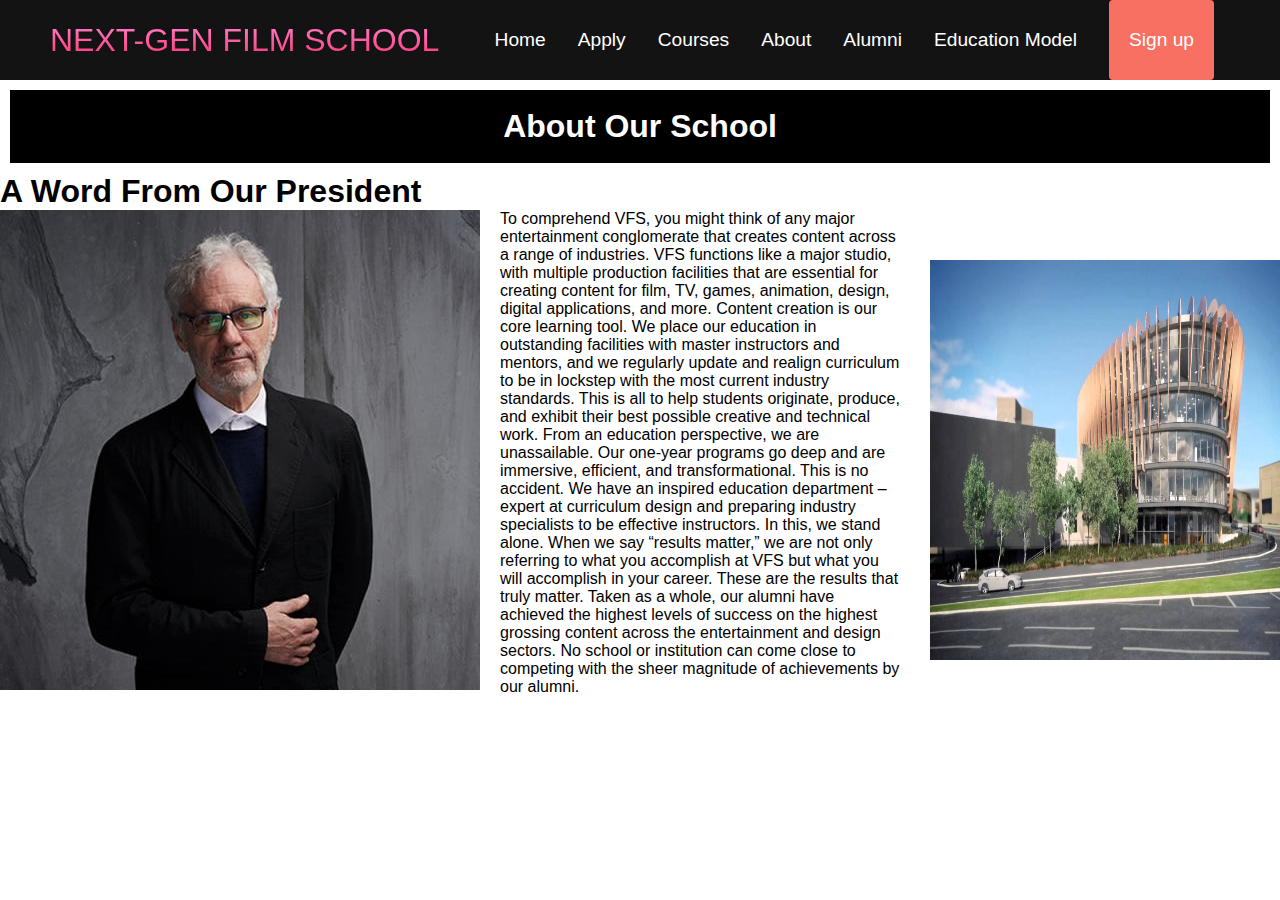
<file: about.html>
<html>
<!--about page-->
<head>
    <title>About</title>
</head>
<style>
*{
    box-sizing: border-box;
    margin: 0;
    padding: 0;
    font-family: 'Helvetica', sans-serif;
}

.navbar{
    background-color: #131313;
    height: 80;
    display:flex;
    justify-content: center;
    align-items:center;
    font-size: 1.2rem;
    position: sticky;
    top:0;
    z-index: 999; 
}

.navbar_container{
    display:flex;
    justify-content: space-between;
    height: 80px;
    z-index: 1;
    width: 100%;
    max-width: 1300px; 
    margin: 0 auto;
    padding: 0 50px;

}

#navbar_logo{
    background-color:green;
    background-image:linear-gradient(to top, #ff0844 0%, #ffb1ff 100%);
    background-size: 100%;
    -webkit-background-clip: text;
    -moz-background-clip: text;
    -webkit-text-fill-color: transparent;
    -moz-text-fill-color: transparent;
    display: flex;
    align-items: center;
    cursor: pointer;
    text-decoration: none;
    font-size: 2rem;
}

.fa-gem{
    margin-right: 0.5rem;
}

.navbar_menu{
    display: flex;
    align-items: center;
    list-style: none;
    text-align: center;
}

.navbar_items{
    height: 80px;
}

.navbar_links{
    color: white;
    display:flex;
    align-items: center;
    justify-content: center;
    text-decoration: none;
    padding: 0 1rem;
    height: 100%;
}

.navbar_btn{
    display:flex;
    align-items: center;
    justify-content: center;
    text-decoration: none;
    padding: 0 1rem;
    height: 100%;
}

.button{
    display:flex;
    justify-content: center;
    align-items: center;
    text-decoration: none;
    padding: 10px 20px;
    height: 100%;
    width: 100%;
    border:none;
    outline: none;
    border-radius: 4px;
    background: #f77062;
    color:#fff;
}

.button:hover{
    background: rgb(149, 50, 50);
    transition: all 0.3s ease;
}

.navbar_links:hover{
    background: rgb(149, 50, 50);
    transition: all 0.3s ease;
}

body {
  margin: 0;
  font-family: Arial;
  background-color: white;
}

.aboutbox {
  margin: 10px;
  background-color: #000000;
}
.about{
    text-align: center;
    color: white;
}
.para{
    text-align: left;
    position: absolute;
    top: 210px;
    left: 500px;
    width: 400px;
    
}

#buildingimg{
    position:absolute;
    top: 50px;
    left: 430px;

}

</style>
<body>
    <!--Navbar Section-->
    <nav class="navbar">
        <div class="navbar_container">
             <a href="/" id="navbar_logo">NEXT-GEN FILM SCHOOL</a>
             <ul class="navbar_menu">
             <li class="navbar_item">
                  <a href="/index.html" class="navbar_links">Home</a>
             </li>
             <li class="navbar_item">
                  <a href="/apply.html" class="navbar_links">Apply</a>
             </li>
             <li class="navbar_item">
                  <a href="/courses.html" class="navbar_links">Courses</a>
             </li>
             <li class="navbar_item">
                  <a href="/about.html" class="navbar_links">About</a>
             </li>
             <li class="navbar_item">
                  <a href="/alumni.html" class="navbar_links">Alumni</a>
             </li>
             <li class="navbar_item">
                  <a href="/educationmodel.html" class="navbar_links">Education Model</a>
             </li>
             <li class="navbar_btn">
                  <a href="/signup.html" class="button">Sign up</a>
             </li>
             </ul>
        </div>
   </nav>
  <div class="aboutbox">
    <div class="about">
        <br>
        <h1>About Our School</h1>
        <br>
    </div>
</div>  
    <h1>A Word From Our President</h1>
    <img src="james.jpg">
    <div class="para">
    <p>To comprehend VFS, you might think of any major entertainment conglomerate that creates content across a range of industries. VFS functions like a major studio, with multiple production facilities that are essential for creating content for film, TV, games, animation, design, digital applications, and more. Content creation is our core learning tool. We place our education in outstanding facilities with master instructors and mentors, and we regularly update and realign curriculum to be in lockstep with the most current industry standards. This is all to help students originate, produce, and exhibit their best possible creative and technical work.

        From an education perspective, we are unassailable. Our one-year programs go deep and are immersive, efficient, and transformational. This is no accident. We have an inspired education department – expert at curriculum design and preparing industry specialists to be effective instructors. In this, we stand alone.
        
        When we say “results matter,” we are not only referring to what you accomplish at VFS but what you will accomplish in your career. These are the results that truly matter. Taken as a whole, our alumni have achieved the highest levels of success on the highest grossing content across the entertainment and design sectors. No school or institution can come close to competing with the sheer magnitude of achievements by our alumni.</p>
    </p>
    <img src="building.jpg", style="height: 400px; width: 400px;", id="buildingimg">
    </div>
 
</body>
</html>
</file>
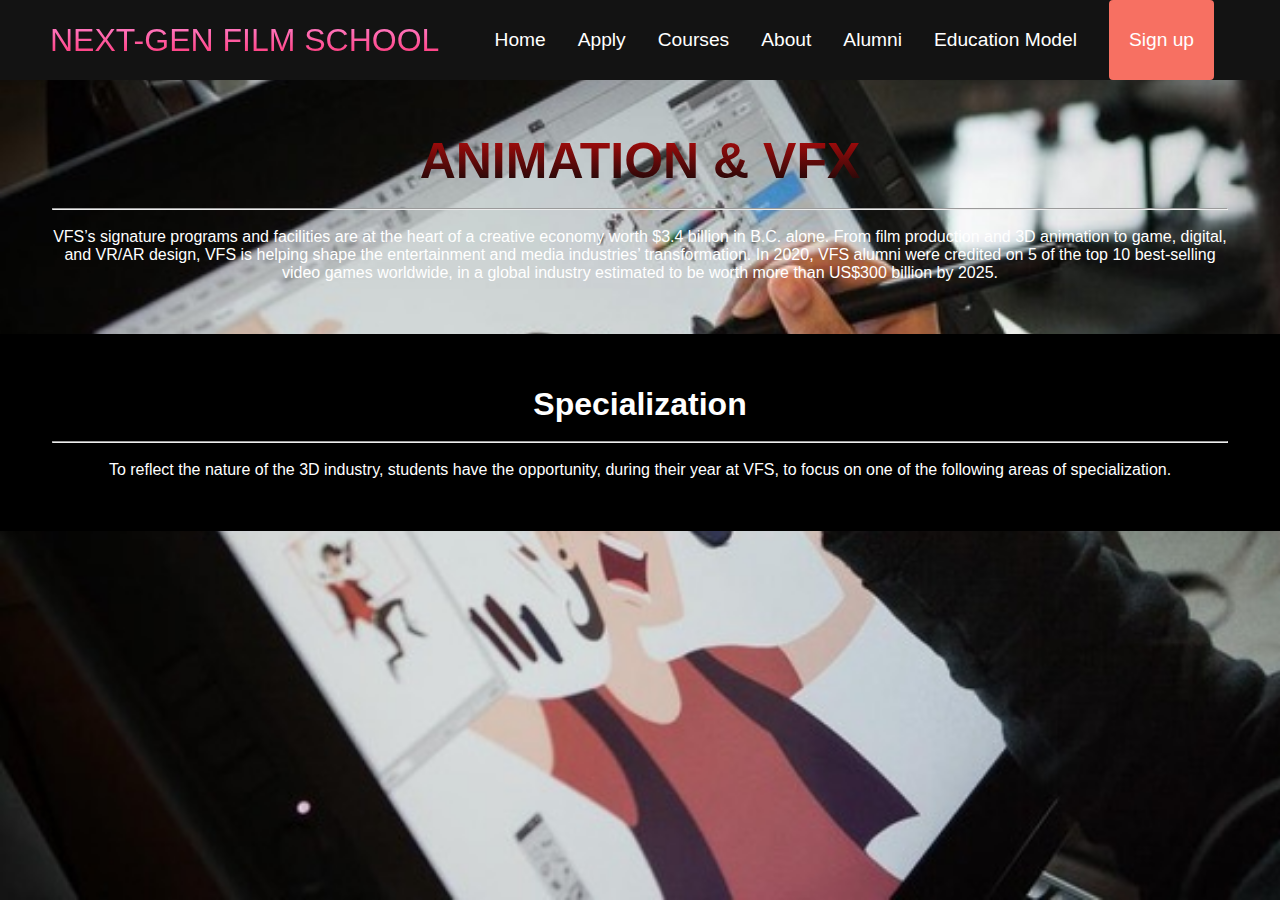
<file: animation.html>
<html>
<!--education model-->
<head>

</head>
<style>
        *{
    box-sizing: border-box;
    margin: 0;
    padding: 0;
    font-family: 'Helvetica', sans-serif;
}

.navbar{
    background-color: #131313;
    height: 80;
    display:flex;
    justify-content: center;
    align-items:center;
    font-size: 1.2rem;
    position: sticky;
    top:0;
    z-index: 999; 
}

.navbar_container{
    display:flex;
    justify-content: space-between;
    height: 80px;
    z-index: 1;
    width: 100%;
    max-width: 1300px; 
    margin: 0 auto;
    padding: 0 50px;

}

#navbar_logo{
    background-color:green;
    background-image:linear-gradient(to top, #ff0844 0%, #ffb1ff 100%);
    background-size: 100%;
    -webkit-background-clip: text;
    -moz-background-clip: text;
    -webkit-text-fill-color: transparent;
    -moz-text-fill-color: transparent;
    display: flex;
    align-items: center;
    cursor: pointer;
    text-decoration: none;
    font-size: 2rem;
}

.navbar_menu{
    display: flex;
    align-items: center;
    list-style: none;
    text-align: center;
}

.navbar_items{
    height: 80px;
}

.navbar_links{
    color: white;
    display:flex;
    align-items: center;
    justify-content: center;
    text-decoration: none;
    padding: 0 1rem;
    height: 100%;
}

.navbar_btn{
    display:flex;
    align-items: center;
    justify-content: center;
    text-decoration: none;
    padding: 0 1rem;
    height: 100%;
}

.button{
    display:flex;
    justify-content: center;
    align-items: center;
    text-decoration: none;
    padding: 10px 20px;
    height: 100%;
    width: 100%;
    border:none;
    outline: none;
    border-radius: 4px;
    background: #f77062;
    color:#fff;
}

.button:hover{
    background: rgb(149, 50, 50);
    transition: all 0.3s ease;
}

.navbar_links:hover{
    background: rgb(149, 50, 50);
    transition: all 0.3s ease;
}

    body {
  margin: 0;
  font-family: Arial;
  background-image: url("animate-bg.jpg");
  background-size: cover;
}

.container-fluid {
  text-align: center;
  padding: 52px;
  color: white;
}

.container-fluid h1{
    background-color:#131313;
    background-image:linear-gradient(to top, #080808 0%, #bd0b0b 100%);
    background-size: 100%;
    -webkit-background-clip: text;
    -moz-background-clip: text;
    -webkit-text-fill-color: transparent;
    -moz-text-fill-color: transparent;
    font-size: 50px;
}

.container-fluid-2{
text-align: center;
  padding: 52px;
  color: white;
  background-color: black;
}

</style>
<body>
        <!--Navbar Section-->
        <nav class="navbar">
            <div class="navbar_container">
                 <a href="/index.html" id="navbar_logo">NEXT-GEN FILM SCHOOL</a>
                 <ul class="navbar_menu">
                 <li class="navbar_item">
                      <a href="/index.html" class="navbar_links">Home</a>
                 </li>
                 <li class="navbar_item">
                      <a href="/apply.html" class="navbar_links">Apply</a>
                 </li>
                 <li class="navbar_item">
                      <a href="/courses.html" class="navbar_links">Courses</a>
                 </li>
                 <li class="navbar_item">
                      <a href="/about.html" class="navbar_links">About</a>
                 </li>
                 <li class="navbar_item">
                      <a href="/alumni.html" class="navbar_links">Alumni</a>
                 </li>
                 <li class="navbar_item">
                      <a href="/educationmodel.html" class="navbar_links">Education Model</a>
                 </li>
                 <li class="navbar_btn">
                      <a href="/signup.html" class="button">Sign up</a>
                 </li>
                 </ul>
            </div>
       </nav>

<div class="container-fluid">
        <h1>ANIMATION & VFX</h1>
        <br>
        <hr>
        <br>
        <p>
            VFS’s signature programs and facilities are at the heart of a creative economy worth $3.4 billion in B.C. alone. From film production and 3D animation to game, digital, and VR/AR design, VFS is helping shape the entertainment and media industries’ transformation. In 2020, VFS alumni were credited on 5 of the top 10 best-selling video games worldwide, in a global industry estimated to be worth more than US$300 billion by 2025.
        </p>
</div>

<div class="container-fluid-2">
    <h1>Specialization</h1>
    <br>
    <hr>
    <br>
    <p>
        To reflect the nature of the 3D industry, students have the opportunity, during their year at VFS, to focus on one of the following areas of specialization.    </p>
</div>



</body>
</html>
</file>
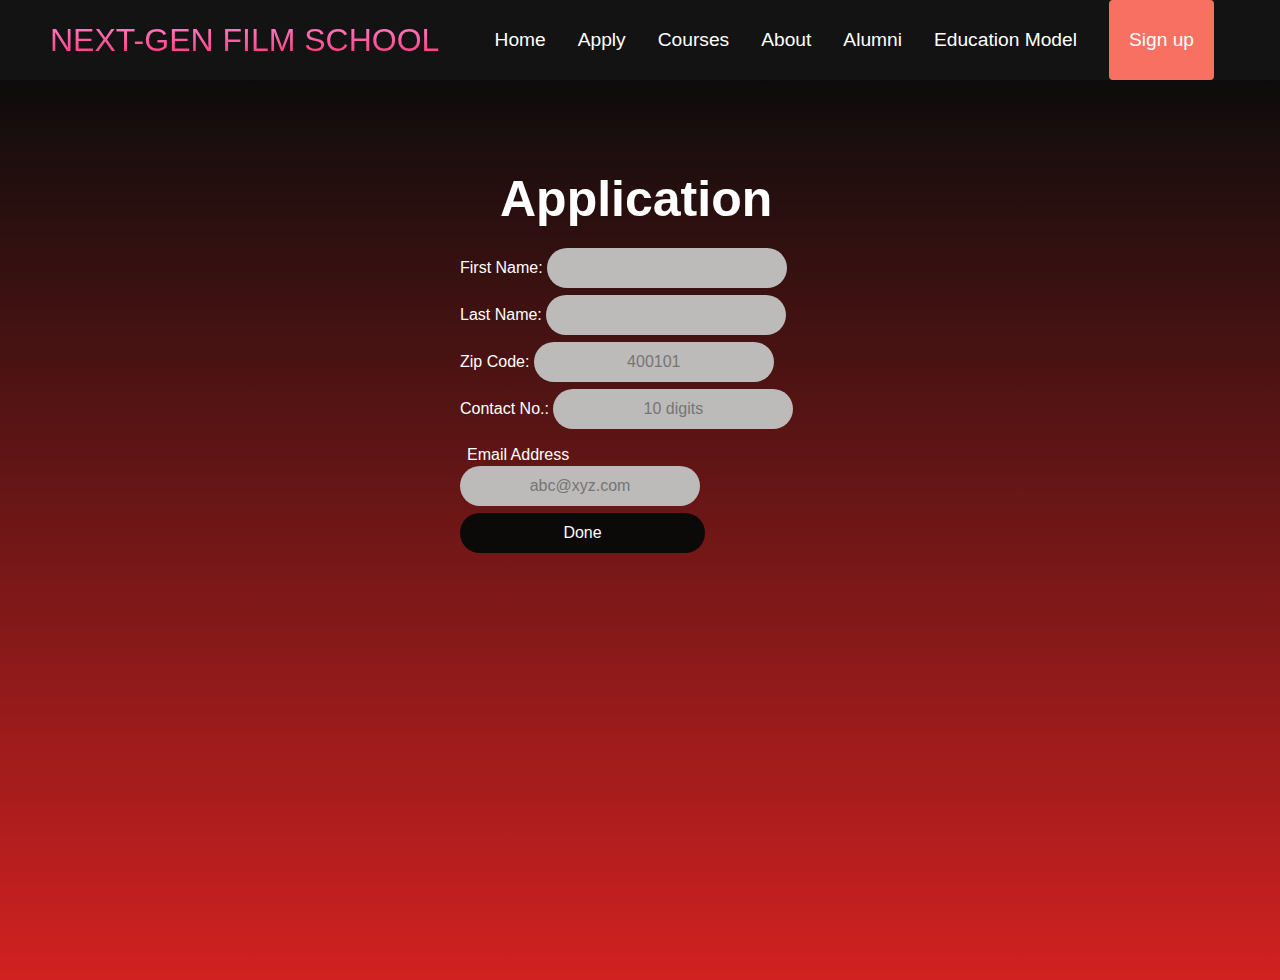
<file: apply.html>
<!DOCTYPE html>
<html lang="en">
<head>
    <meta charset="UTF-8">
    <meta http-equiv="X-UA-Compatible" content="IE=edge">
    <meta name="viewport" content="width=device-width, initial-scale=1.0">
    <link href="https://cdn.jsdelivr.net/npm/bootstrap@5.2.2/dist/css/bootstrap.min.css" rel="stylesheet" integrity="sha384-Zenh87qX5JnK2Jl0vWa8Ck2rdkQ2Bzep5IDxbcnCeuOxjzrPF/et3URy9Bv1WTRi" crossorigin="anonymous">
    <script src="https://cdn.jsdelivr.net/npm/bootstrap@5.2.2/dist/js/bootstrap.bundle.min.js" integrity="sha384-OERcA2EqjJCMA+/3y+gxIOqMEjwtxJY7qPCqsdltbNJuaOe923+mo//f6V8Qbsw3" crossorigin="anonymous"></script>
    <script src="https://code.jquery.com/jquery-3.6.1.js" integrity="sha256-3zlB5s2uwoUzrXK3BT7AX3FyvojsraNFxCc2vC/7pNI=" crossorigin="anonymous"></script>
    <title>Sign Up</title>
    <script type="text/javascript">
    function formValidator(){
        var email = document.getElementById("email");
        var zip = document.getElementById("zip");
        var phoneno = document.getElementById("phoneno");
        if(isNumeric(zip, "Please enter a valid zip code")){
        if(isNumeric(phoneno, "Please enter a valid Contact No.")){
        if(emailValidator(email, "Please enter a valid email address")){
	return true;
	}
    }
    }
    return false;
    }
    function isNumeric(elem, helperMsg){
	var numericExpression = /^[0-9]+$/;
	if(elem.value.match(numericExpression)){
		return true;
	}else{
		alert(helperMsg);
		elem.focus();
		return false;
	}
}
    function emailValidator(elem, helperMsg){
	
	var emailExp = /^\w+([\.-]?\w+)*@\w+([\.-]?\w+)*(\.\w{2,3})+$/;
	if(elem.value.match(emailExp)){
		return true;
	}else{
		alert(helperMsg);
		elem.focus();
		return false;
	}
}
</script>
    <style>
*{
    box-sizing: border-box;
    margin: 0;
    padding: 0;
    font-family: 'Helvetica', sans-serif;
}

.navbar{
    background-color: #131313;
    height: 80;
    display:flex;
    justify-content: center;
    align-items:center;
    font-size: 1.2rem;
    position: sticky;
    top:0;
    z-index: 999; 
}

.navbar_container{
    display:flex;
    justify-content: space-between;
    height: 80px;
    z-index: 1;
    width: 100%;
    max-width: 1300px; 
    margin: 0 auto;
    padding: 0 50px;

}

#navbar_logo{
    background-color:green;
    background-image:linear-gradient(to top, #ff0844 0%, #ffb1ff 100%);
    background-size: 100%;
    -webkit-background-clip: text;
    -moz-background-clip: text;
    -webkit-text-fill-color: transparent;
    -moz-text-fill-color: transparent;
    display: flex;
    align-items: center;
    cursor: pointer;
    text-decoration: none;
    font-size: 2rem;
}

.fa-gem{
    margin-right: 0.5rem;
}

.navbar_menu{
    display: flex;
    align-items: center;
    list-style: none;
    text-align: center;
}

.navbar_items{
    height: 80px;
}

.navbar_links{
    color: white;
    display:flex;
    align-items: center;
    justify-content: center;
    text-decoration: none;
    padding: 0 1rem;
    height: 100%;
}

.navbar_btn{
    display:flex;
    align-items: center;
    justify-content: center;
    text-decoration: none;
    padding: 0 1rem;
    height: 100%;
}

.button{
    display:flex;
    justify-content: center;
    align-items: center;
    text-decoration: none;
    padding: 10px 20px;
    height: 100%;
    width: 100%;
    border:none;
    outline: none;
    border-radius: 4px;
    background: #f77062;
    color:#fff;
}

.button:hover{
    background: rgb(149, 50, 50);
    transition: all 0.3s ease;
}

.navbar_links:hover{
    background: rgb(149, 50, 50);
    transition: all 0.3s ease;
}

#div1{
    background: linear-gradient(to top, #d22121, #0d0c0c);
        }
.container {
    position: relative;
    text-align: center;
}


.main-container {
    width: 360px;
    height: 420px;
    top: 70%;
    left: 50%;
    position: absolute;
    transform: translate(-50%,-50%);
    top: 400px;
    bottom:500px;
}

h1 {
    color:#fff;
    position: relative;
    font-size: 16px;
    top: -20px;
    left: 40px;
}

p {
    margin: 0;
    padding: 10px 7px 2px;
}

input {
    margin-bottom: 7px;
}

.main-container input[type="text"], input[type="password"] {
    border: none;
    outline: none;
    width: 240px;
    height: 40px;
    background: #BDBABA;
    color: #141414;
    font-size: 16px;
    border-radius: 20px;
    text-align: center;
}

.main-container input[type="submit"] {
    border: none;
    outline: none;
    width: 245px;
    height: 40px;
    background: #0c0909;
    color: #fff;
    font-size: 16px;
    border-radius: 20px;
    text-align: center;
    margin-bottom: 20px;
} 

.main-container input[type="submit"]:hover {
    cursor: pointer;
    background-color: #3d1112;
}

form{
    color:#fff;
}


    </style>
</head>
<body>
    <!--Navbar Section-->
    <nav class="navbar">
        <div class="navbar_container">
             <a href="/" id="navbar_logo">NEXT-GEN FILM SCHOOL</a>
             <ul class="navbar_menu">
             <li class="navbar_item">
                  <a href="/index.html" class="navbar_links">Home</a>
             </li>
             <li class="navbar_item">
                  <a href="/apply.html" class="navbar_links">Apply</a>
             </li>
             <li class="navbar_item">
                  <a href="/courses.html" class="navbar_links">Courses</a>
             </li>
             <li class="navbar_item">
                  <a href="/about.html" class="navbar_links">About</a>
             </li>
             <li class="navbar_item">
                  <a href="/alumni.html" class="navbar_links">Alumni</a>
             </li>
             <li class="navbar_item">
                  <a href="/educationmodel.html" class="navbar_links">Education Model</a>
             </li>
             <li class="navbar_btn">
                  <a href="/signup.html" class="button">Sign up</a>
             </li>
             </ul>
        </div>
   </nav>
    <div id="div1" style="height:100vh;">
        <div class="main-container">
            <h1 style="font-size: 50px;">Application</h1>
            <form onsubmit="return formValidator()" action="index.html">
            First Name: <input type="text" id="firstname" /><br />
            Last Name: <input type="text" id="lastname" /><br />
            Zip Code: <input type="text" id="zip" placeholder="400101" /><br />
            Contact No.: <input type="text" id="phoneno" placeholder="10 digits" /><br />
                <p>Email Address</p>
                <input type="text" placeholder="abc@xyz.com" id="email">
                <input type="submit" value="Done"><br>
            </form>
        </div>
    </div>
</body>
</html>
</file>
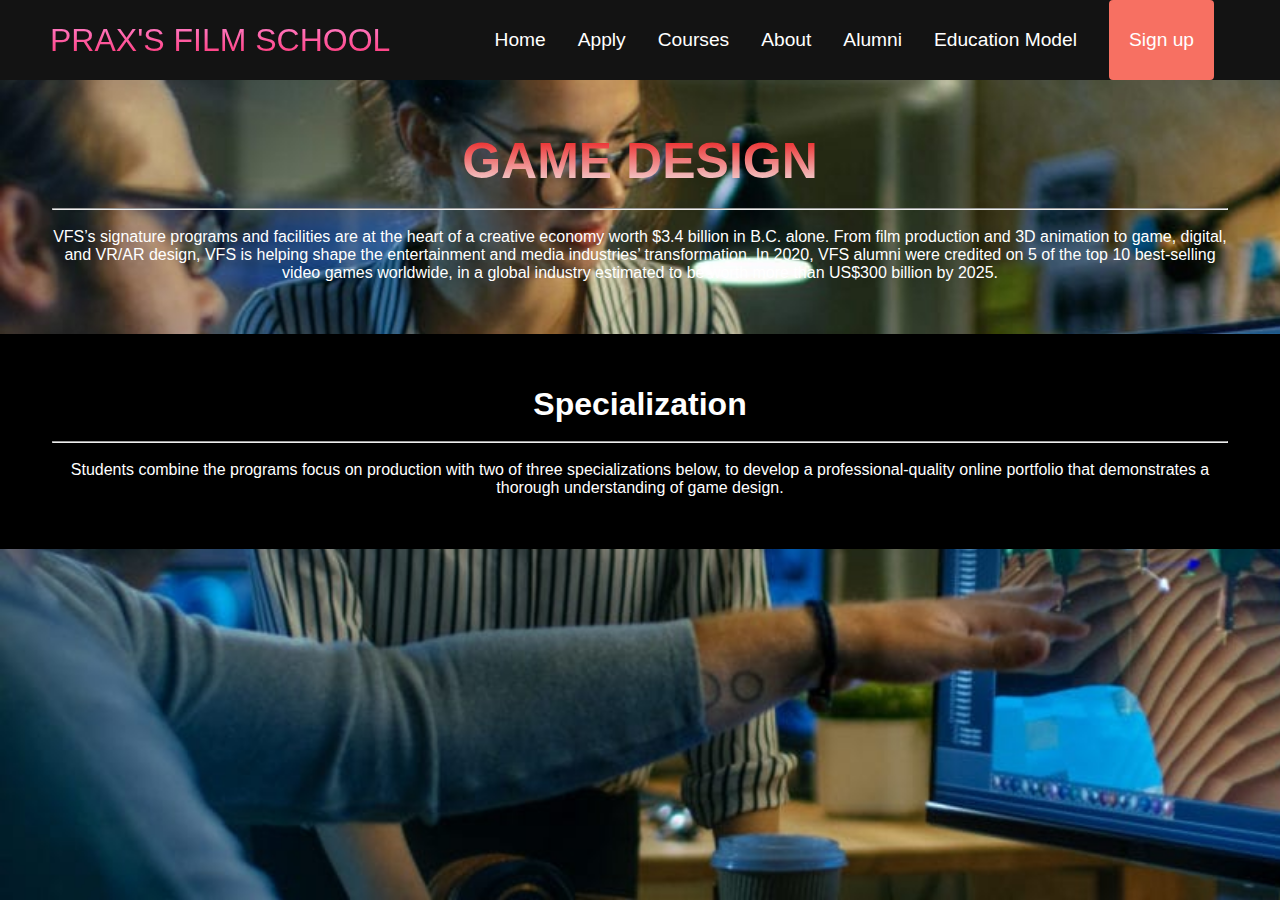
<file: gamedesign.html>
<html>
<!--education model-->
<head>

</head>
<style>
        *{
    box-sizing: border-box;
    margin: 0;
    padding: 0;
    font-family: 'Helvetica', sans-serif;
}

.navbar{
    background-color: #131313;
    height: 80;
    display:flex;
    justify-content: center;
    align-items:center;
    font-size: 1.2rem;
    position: sticky;
    top:0;
    z-index: 999; 
}

.navbar_container{
    display:flex;
    justify-content: space-between;
    height: 80px;
    z-index: 1;
    width: 100%;
    max-width: 1300px; 
    margin: 0 auto;
    padding: 0 50px;

}

#navbar_logo{
    background-color:green;
    background-image:linear-gradient(to top, #ff0844 0%, #ffb1ff 100%);
    background-size: 100%;
    -webkit-background-clip: text;
    -moz-background-clip: text;
    -webkit-text-fill-color: transparent;
    -moz-text-fill-color: transparent;
    display: flex;
    align-items: center;
    cursor: pointer;
    text-decoration: none;
    font-size: 2rem;
}

.navbar_menu{
    display: flex;
    align-items: center;
    list-style: none;
    text-align: center;
}

.navbar_items{
    height: 80px;
}

.navbar_links{
    color: white;
    display:flex;
    align-items: center;
    justify-content: center;
    text-decoration: none;
    padding: 0 1rem;
    height: 100%;
}

.navbar_btn{
    display:flex;
    align-items: center;
    justify-content: center;
    text-decoration: none;
    padding: 0 1rem;
    height: 100%;
}

.button{
    display:flex;
    justify-content: center;
    align-items: center;
    text-decoration: none;
    padding: 10px 20px;
    height: 100%;
    width: 100%;
    border:none;
    outline: none;
    border-radius: 4px;
    background: #f77062;
    color:#fff;
}

.button:hover{
    background: rgb(149, 50, 50);
    transition: all 0.3s ease;
}

.navbar_links:hover{
    background: rgb(149, 50, 50);
    transition: all 0.3s ease;
}

    body {
  margin: 0;
  font-family: Arial;
  background-image: url("game-bg.jpg");
  background-size: cover;
}

.container-fluid {
  text-align: center;
  padding: 52px;
  color: white;
}

.container-fluid h1{
    background-color:#131313;
    background-image:linear-gradient(to top, #f4eeee 0%, #ea0d0d 100%);
    background-size: 100%;
    -webkit-background-clip: text;
    -moz-background-clip: text;
    -webkit-text-fill-color: transparent;
    -moz-text-fill-color: transparent;
    font-size: 50px;
}

.container-fluid-2{
text-align: center;
  padding: 52px;
  color: white;
  background-color: black;
}

</style>
<body>
        <!--Navbar Section-->
        <nav class="navbar">
            <div class="navbar_container">
                 <a href="/" id="navbar_logo">PRAX'S FILM SCHOOL</a>
                 <ul class="navbar_menu">
                 <li class="navbar_item">
                      <a href="/index.html" class="navbar_links">Home</a>
                 </li>
                 <li class="navbar_item">
                      <a href="/apply.html" class="navbar_links">Apply</a>
                 </li>
                 <li class="navbar_item">
                      <a href="/courses.html" class="navbar_links">Courses</a>
                 </li>
                 <li class="navbar_item">
                      <a href="/about.html" class="navbar_links">About</a>
                 </li>
                 <li class="navbar_item">
                      <a href="/alumni.html" class="navbar_links">Alumni</a>
                 </li>
                 <li class="navbar_item">
                      <a href="/educationmodel.html" class="navbar_links">Education Model</a>
                 </li>
                 <li class="navbar_btn">
                      <a href="/signup.html" class="button">Sign up</a>
                 </li>
                 </ul>
            </div>
       </nav>

<div class="container-fluid">
        <h1>GAME DESIGN</h1>
        <br>
        <hr>
        <br>
        <p>
            VFS’s signature programs and facilities are at the heart of a creative economy worth $3.4 billion in B.C. alone. From film production and 3D animation to game, digital, and VR/AR design, VFS is helping shape the entertainment and media industries’ transformation. In 2020, VFS alumni were credited on 5 of the top 10 best-selling video games worldwide, in a global industry estimated to be worth more than US$300 billion by 2025.
        </p>
</div>

<div class="container-fluid-2">
    <h1>Specialization</h1>
    <br>
    <hr>
    <br>
    <p>
        Students combine the programs focus on production with two of three specializations below, to develop a professional-quality online portfolio that demonstrates a thorough understanding of game design.
    </p>
</div>



</body>
</html>
</file>
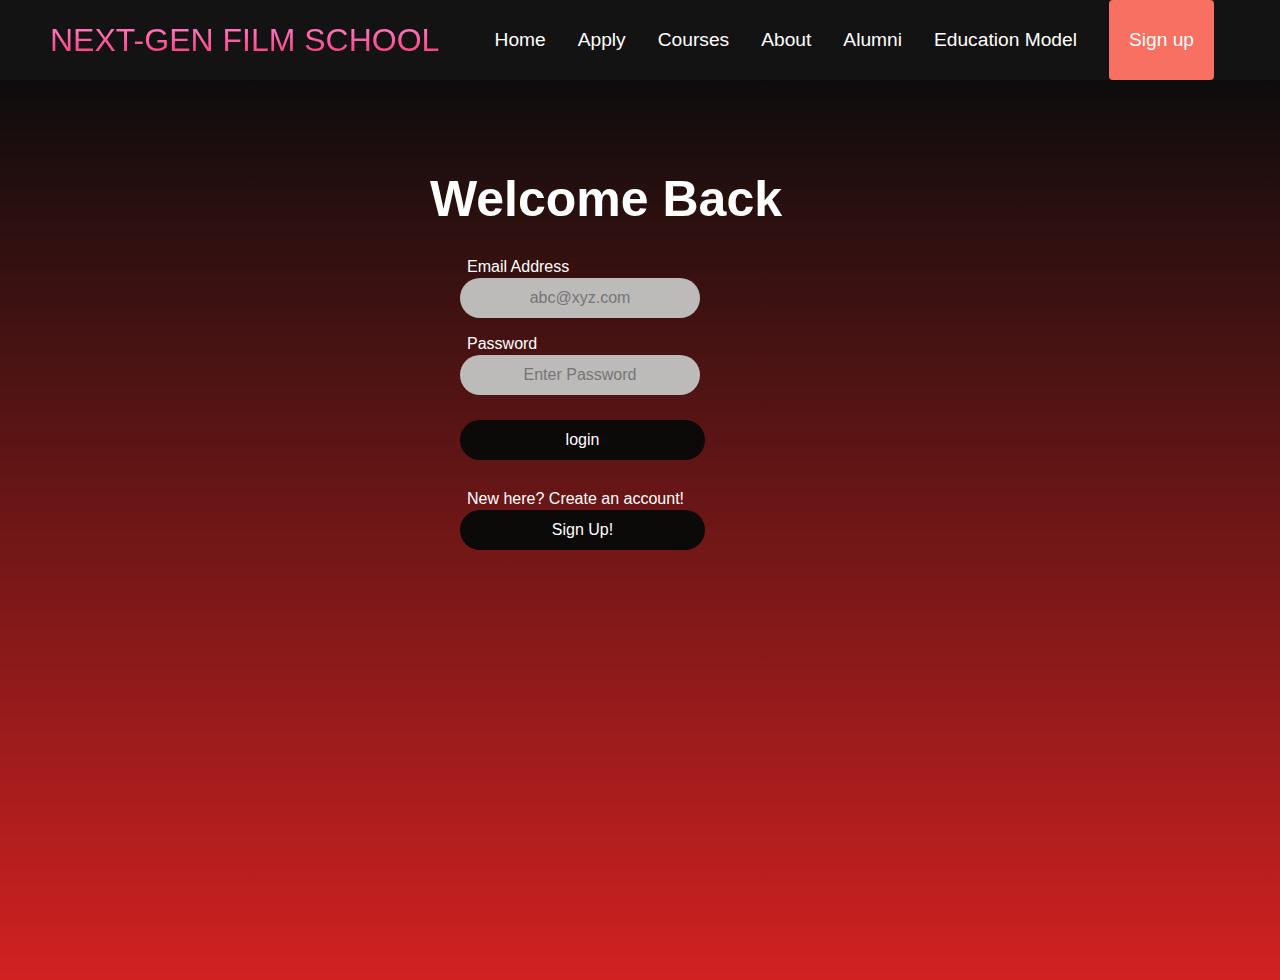
<file: login.html>
<!DOCTYPE html>
<html lang="en">
<head>
    <meta charset="UTF-8">
    <meta http-equiv="X-UA-Compatible" content="IE=edge">
    <meta name="viewport" content="width=device-width, initial-scale=1.0">
    <title>Log</title>
    <script type="text/javascript">
    function formValidator(){
        var email = document.getElementById("email");
        if(emailValidator(email, "Please enter a valid email address")){
	return true;
	}
    return false;
}
    function emailValidator(elem, helperMsg){
	
	var emailExp = /^\w+([\.-]?\w+)*@\w+([\.-]?\w+)*(\.\w{2,3})+$/;
	if(elem.value.match(emailExp)){
		return true;
	}else{
		alert(helperMsg);
		elem.focus();
		return false;
	}
}
</script>
    <style>
*{
    box-sizing: border-box;
    margin: 0;
    padding: 0;
    font-family: 'Helvetica', sans-serif;
}

.navbar{
    background-color: #131313;
    height: 80;
    display:flex;
    justify-content: center;
    align-items:center;
    font-size: 1.2rem;
    position: sticky;
    top:0;
    z-index: 999; 
}

.navbar_container{
    display:flex;
    justify-content: space-between;
    height: 80px;
    z-index: 1;
    width: 100%;
    max-width: 1300px; 
    margin: 0 auto;
    padding: 0 50px;

}

#navbar_logo{
    background-color:green;
    background-image:linear-gradient(to top, #ff0844 0%, #ffb1ff 100%);
    background-size: 100%;
    -webkit-background-clip: text;
    -moz-background-clip: text;
    -webkit-text-fill-color: transparent;
    -moz-text-fill-color: transparent;
    display: flex;
    align-items: center;
    cursor: pointer;
    text-decoration: none;
    font-size: 2rem;
}

.fa-gem{
    margin-right: 0.5rem;
}

.navbar_menu{
    display: flex;
    align-items: center;
    list-style: none;
    text-align: center;
}

.navbar_items{
    height: 80px;
}

.navbar_links{
    color: white;
    display:flex;
    align-items: center;
    justify-content: center;
    text-decoration: none;
    padding: 0 1rem;
    height: 100%;
}

.navbar_btn{
    display:flex;
    align-items: center;
    justify-content: center;
    text-decoration: none;
    padding: 0 1rem;
    height: 100%;
}

.button{
    display:flex;
    justify-content: center;
    align-items: center;
    text-decoration: none;
    padding: 10px 20px;
    height: 100%;
    width: 100%;
    border:none;
    outline: none;
    border-radius: 4px;
    background: #f77062;
    color:#fff;
}

.button:hover{
    background: rgb(149, 50, 50);
    transition: all 0.3s ease;
}

.navbar_links:hover{
    background: rgb(149, 50, 50);
    transition: all 0.3s ease;
}

#div1{
    background: linear-gradient(to top, #d22121, #0d0c0c);
        }
.container {
    position: relative;
    text-align: center;
}


.main-container {
    width: 360px;
    height: 420px;
    top: 70%;
    left: 50%;
    position: absolute;
    transform: translate(-50%,-50%);
    top: 400px;
    bottom:500px;
}

h1 {
    color:#fff;
    position: relative;
    font-size: 16px;
    top: -20px;
    left: -30px;
}

p {
    margin: 0;
    padding: 10px 7px 2px;
}

input {
    margin-bottom: 7px;
}

.main-container input[type="text"], input[type="password"] {
    border: none;
    outline: none;
    width: 240px;
    height: 40px;
    background: #BDBABA;
    color: #141414;
    font-size: 16px;
    border-radius: 20px;
    text-align: center;
}

.main-container input[type="submit"] {
    border: none;
    outline: none;
    width: 245px;
    height: 40px;
    background: #0c0909;
    color: #fff;
    font-size: 16px;
    border-radius: 20px;
    text-align: center;
    margin-bottom: 20px;
} 

.main-container input[type="submit"]:hover {
    cursor: pointer;
    background-color: #3d1112;
}

form{
    color:#fff;
}


    </style>
</head>
<body>
    <!--Navbar Section-->
    <nav class="navbar">
        <div class="navbar_container">
             <a href="/" id="navbar_logo">NEXT-GEN FILM SCHOOL</a>
             <ul class="navbar_menu">
             <li class="navbar_item">
                  <a href="/index.html" class="navbar_links">Home</a>
             </li>
             <li class="navbar_item">
                  <a href="/apply.html" class="navbar_links">Apply</a>
             </li>
             <li class="navbar_item">
                  <a href="/courses.html" class="navbar_links">Courses</a>
             </li>
             <li class="navbar_item">
                  <a href="/about.html" class="navbar_links">About</a>
             </li>
             <li class="navbar_item">
                  <a href="/alumni.html" class="navbar_links">Alumni</a>
             </li>
             <li class="navbar_item">
                  <a href="/educationmodel.html" class="navbar_links">Education Model</a>
             </li>
             <li class="navbar_btn">
                  <a href="/signup.html" class="button">Sign up</a>
             </li>
             </ul>
        </div>
   </nav>
    <div id="div1" style="height:100vh;">
        <div class="main-container">
            <h1 style="font-size: 50px;">Welcome Back</h1>
            <form onsubmit="return formValidator()" action="index.html">
                <p>Email Address</p>
                <input type="text" placeholder="abc@xyz.com" id="email">
                <p>Password</p>
                <input type="password" placeholder="Enter Password"><br>
                <br>
                <input type="submit" value="login"><br>
                <p class="signup">
                    New here? Create an account!
                </p>
            </form>
                <form action="signup.html">
                <input type="submit" value="Sign Up!">
            </form>
        </div>
    </div>
</body>
</html>
</file>
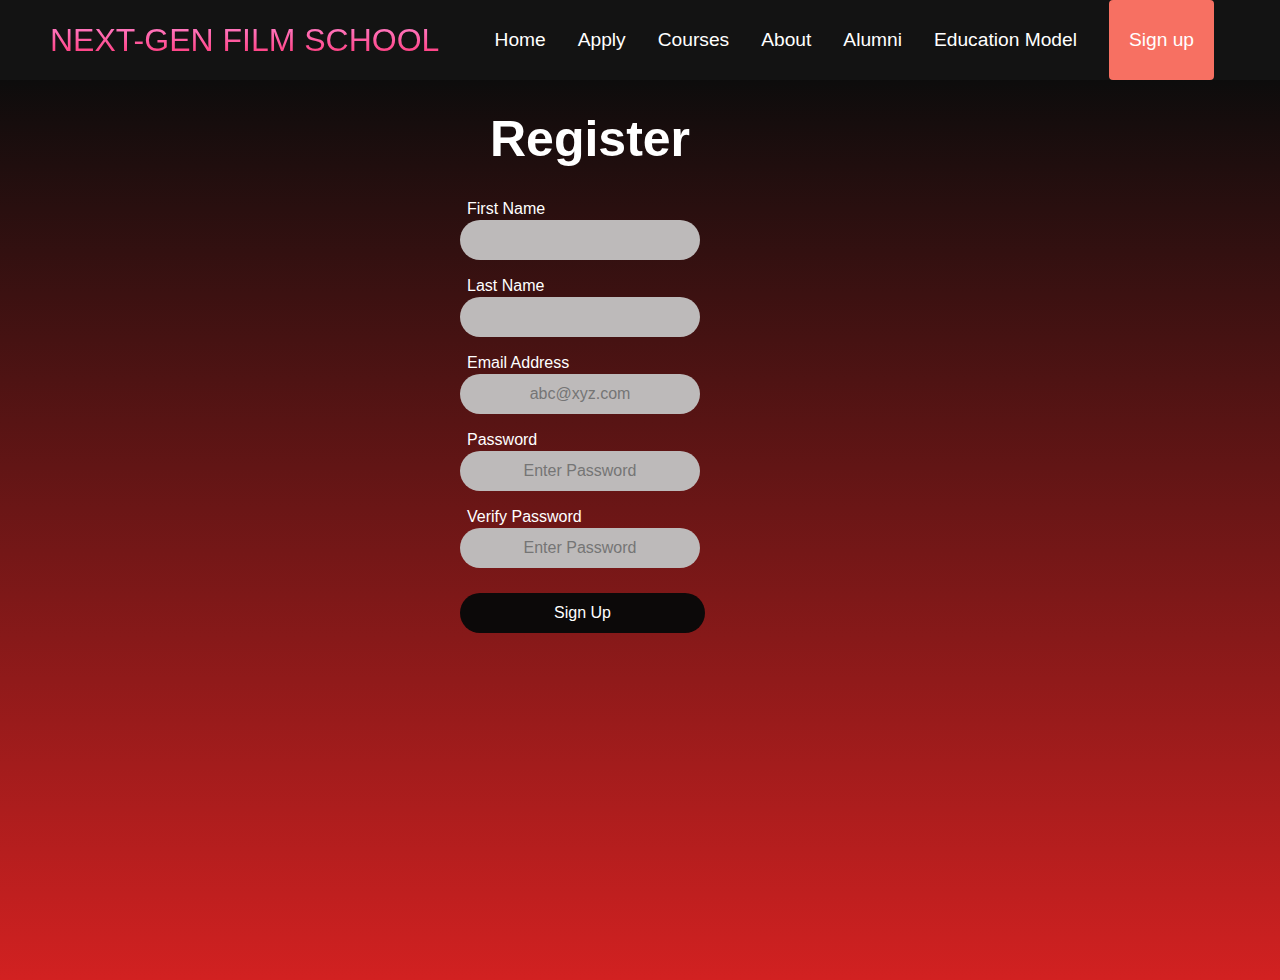
<file: signup.html>
<!DOCTYPE html>
<html lang="en">
<head>
    <meta charset="UTF-8">
    <meta http-equiv="X-UA-Compatible" content="IE=edge">
    <meta name="viewport" content="width=device-width, initial-scale=1.0">
    <link href="https://cdn.jsdelivr.net/npm/bootstrap@5.2.2/dist/css/bootstrap.min.css" rel="stylesheet" integrity="sha384-Zenh87qX5JnK2Jl0vWa8Ck2rdkQ2Bzep5IDxbcnCeuOxjzrPF/et3URy9Bv1WTRi" crossorigin="anonymous">
    <script src="https://cdn.jsdelivr.net/npm/bootstrap@5.2.2/dist/js/bootstrap.bundle.min.js" integrity="sha384-OERcA2EqjJCMA+/3y+gxIOqMEjwtxJY7qPCqsdltbNJuaOe923+mo//f6V8Qbsw3" crossorigin="anonymous"></script>
    <script src="https://code.jquery.com/jquery-3.6.1.js" integrity="sha256-3zlB5s2uwoUzrXK3BT7AX3FyvojsraNFxCc2vC/7pNI=" crossorigin="anonymous"></script>
    <title>Sign Up</title>
    <style>
*{
    box-sizing: border-box;
    margin: 0;
    padding: 0;
    font-family: 'Helvetica', sans-serif;
}

.navbar{
    background-color: #131313;
    height: 80;
    display:flex;
    justify-content: center;
    align-items:center;
    font-size: 1.2rem;
    position: sticky;
    top:0;
    z-index: 999; 
}

.navbar_container{
    display:flex;
    justify-content: space-between;
    height: 80px;
    z-index: 1;
    width: 100%;
    max-width: 1300px; 
    margin: 0 auto;
    padding: 0 50px;

}

#navbar_logo{
    background-color:green;
    background-image:linear-gradient(to top, #ff0844 0%, #ffb1ff 100%);
    background-size: 100%;
    -webkit-background-clip: text;
    -moz-background-clip: text;
    -webkit-text-fill-color: transparent;
    -moz-text-fill-color: transparent;
    display: flex;
    align-items: center;
    cursor: pointer;
    text-decoration: none;
    font-size: 2rem;
}

.fa-gem{
    margin-right: 0.5rem;
}

.navbar_menu{
    display: flex;
    align-items: center;
    list-style: none;
    text-align: center;
}

.navbar_items{
    height: 80px;
}

.navbar_links{
    color: white;
    display:flex;
    align-items: center;
    justify-content: center;
    text-decoration: none;
    padding: 0 1rem;
    height: 100%;
}

.navbar_btn{
    display:flex;
    align-items: center;
    justify-content: center;
    text-decoration: none;
    padding: 0 1rem;
    height: 100%;
}

.button{
    display:flex;
    justify-content: center;
    align-items: center;
    text-decoration: none;
    padding: 10px 20px;
    height: 100%;
    width: 100%;
    border:none;
    outline: none;
    border-radius: 4px;
    background: #f77062;
    color:#fff;
}

.button:hover{
    background: rgb(149, 50, 50);
    transition: all 0.3s ease;
}

.navbar_links:hover{
    background: rgb(149, 50, 50);
    transition: all 0.3s ease;
}

#div1{
    background: linear-gradient(to top, #d22121, #0d0c0c);
        }
.container {
    position: relative;
    text-align: center;
}


.main-container {
    width: 360px;
    height: 420px;
    top: 50%;
    left: 50%;
    position: absolute;
    transform: translate(-50%,-50%);
    top: 400px;
}

h1 {
    color:#fff;
    position: absolute;
    font-size: 16px;
    top: -80px;
    left: 30px;
}

p {
    margin: 0;
    padding: 10px 7px 2px;
}

input {
    margin-bottom: 7px;
}

.main-container input[type="text"], input[type="password"] {
    border: none;
    outline: none;
    width: 240px;
    height: 40px;
    background: #BDBABA;
    color: #141414;
    font-size: 16px;
    border-radius: 20px;
    text-align: center;
}

.main-container input[type="submit"] {
    border: none;
    outline: none;
    width: 245px;
    height: 40px;
    background: #0c0909;
    color: #fff;
    font-size: 16px;
    border-radius: 20px;
    text-align: center;
    margin-bottom: 20px;
} 

.main-container input[type="submit"]:hover {
    cursor: pointer;
    background-color: #3d1112;
}

h4 {
    display: flex;
    flex-direction: row;
}

form{
    color:#fff;
}


    </style>
</head>
<body>
    <!--Navbar Section-->
    <nav class="navbar">
        <div class="navbar_container">
             <a href="/" id="navbar_logo">NEXT-GEN FILM SCHOOL</a>
             <ul class="navbar_menu">
             <li class="navbar_item">
                  <a href="/index.html" class="navbar_links">Home</a>
             </li>
             <li class="navbar_item">
                  <a href="/apply.html" class="navbar_links">Apply</a>
             </li>
             <li class="navbar_item">
                  <a href="/courses.html" class="navbar_links">Courses</a>
             </li>
             <li class="navbar_item">
                  <a href="/about.html" class="navbar_links">About</a>
             </li>
             <li class="navbar_item">
                  <a href="/alumni.html" class="navbar_links">Alumni</a>
             </li>
             <li class="navbar_item">
                  <a href="/educationmodel.html" class="navbar_links">Education Model</a>
             </li>
             <li class="navbar_btn">
                  <a href="/signup.html" class="button">Sign up</a>
             </li>
             </ul>
        </div>
   </nav>
    <div id="div1" style="height:100vh;">
        <div class="main-container">
            <h1 style="font-size: 50px;">Register</h1>
            <form action="index.html">
                <p>First Name</p>
                <input type="text" name="">
                <p>Last Name</p>
                <input type="text" name="">
                <p>Email Address</p>
                <input type="text" placeholder="abc@xyz.com", type="email">
                <p>Password</p>
                <input type="password" placeholder="Enter Password"><br>
                <p>Verify Password</p>
                <input type="password" placeholder="Enter Password"><br>
                <br>
                <input type="submit" value="Sign Up"><br>
            </form>
        </div>
    </div>
</body>
</html>
</file>
